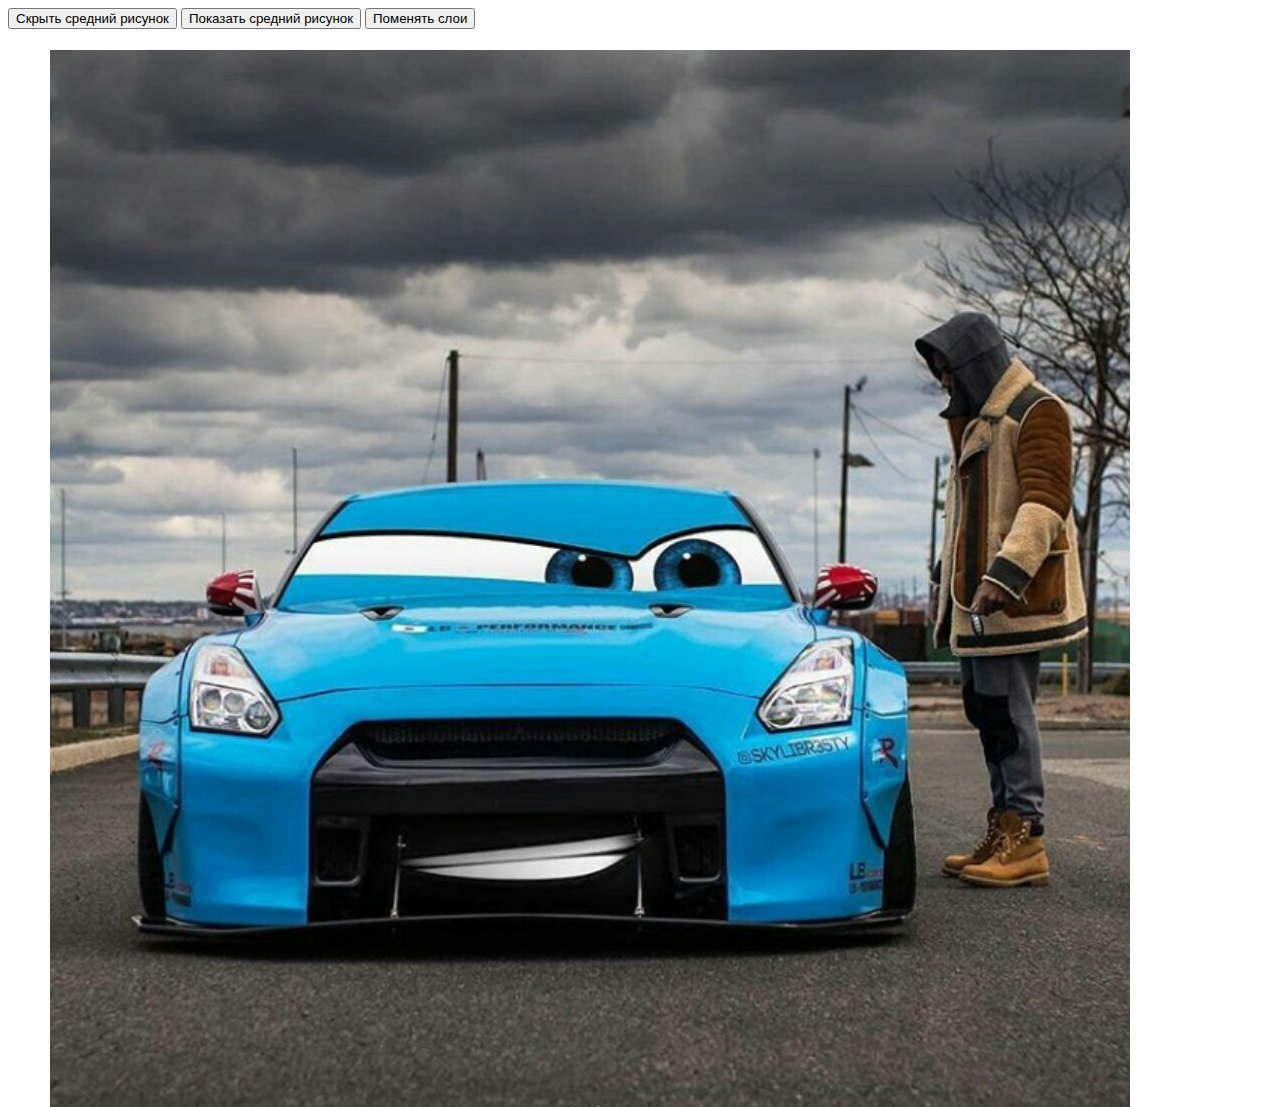
<file: text.html>
<!DOCTYPE html>
<html>
<head>
  <style>
    /* Стили для рисунков */
    .image {
      position: absolute;
      top: 50px;
      left: 50px;
    }
  </style>
</head>
<body>
  <img class="image" src="image111.jpg" name="image111" style="z-index: 1;">
  <img class="image" src="image222.jpg" name="image222" style="z-index: 2;">
  <img class="image" src="image333.jpg" name="image333" style="z-index: 3;">

  <button onclick="hideMiddleImage()">Скрыть средний рисунок</button>
  <button onclick="showMiddleImage()">Показать средний рисунок</button>
  <button onclick="swapImages()">Поменять слои</button>

  <script>
    function hideMiddleImage() {
      var middleImage = document.getElementsByName("image222")[0];
      middleImage.style.display = "none";
    }

    function showMiddleImage() {
      var middleImage = document.getElementsByName("image222")[0];
      middleImage.style.display = "block";
    }

    function swapImages() {
      var image111 = document.getElementsByName("image111")[0];
      var image222 = document.getElementsByName("image222")[0];

      var tempZIndex = image111.style.zIndex;
      image111.style.zIndex = image222.style.zIndex;
      image222.style.zIndex = tempZIndex;
    }
  </script>
</body>
</html>
</file>
